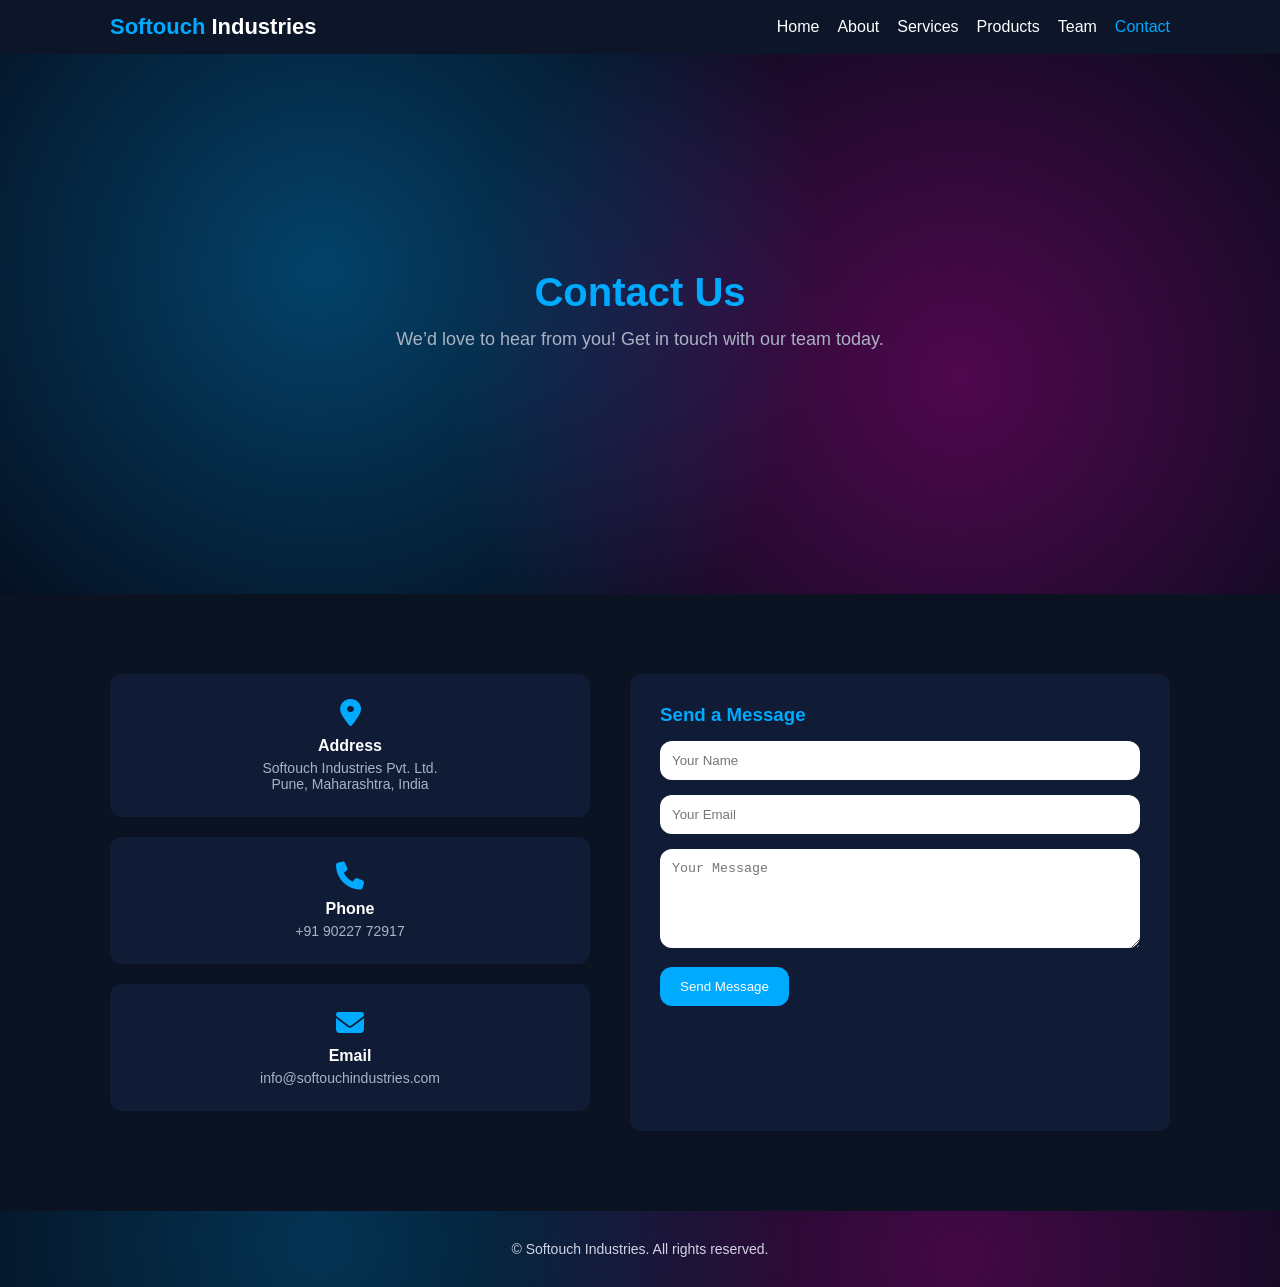
<file: contact.html>
<!DOCTYPE html>
<html lang="en">
<head>
  <meta charset="UTF-8" />
  <meta name="viewport" content="width=device-width, initial-scale=1.0" />
  <title>Contact | Softouch Industries</title>
  <link rel="stylesheet" href="style.css" />
  <link href="https://cdnjs.cloudflare.com/ajax/libs/font-awesome/6.5.0/css/all.min.css" rel="stylesheet" />
</head>
<body>
  <!-- Navbar -->
  <header class="topbar">
    <div class="nav">
      <div class="logo">Softouch <span>Industries</span></div>
      <nav>
        <ul>
          <li><a href="index.html">Home</a></li>
          <li><a href="about.html">About</a></li>
          <li><a href="services.html">Services</a></li>
          <li><a href="products.html">Products</a></li>
          <li><a href="team.html">Team</a></li>
          <li><a href="contact.html" class="active">Contact</a></li>
        </ul>
      </nav>
    </div>
  </header>

  <!-- Hero -->
  <section class="hero">
    <div class="hero-content">
      <h2>Contact Us</h2>
      <p>We’d love to hear from you! Get in touch with our team today.</p>
    </div>
  </section>

  <!-- Contact Section -->
  <section class="contact-section">
    <div class="contact-info">
      <div class="info-box">
        <i class="fas fa-map-marker-alt"></i>
        <h4>Address</h4>
        <p>Softouch Industries Pvt. Ltd.<br>Pune, Maharashtra, India</p>
      </div>
      <div class="info-box">
        <i class="fas fa-phone"></i>
        <h4>Phone</h4>
        <p>+91 90227 72917</p>
      </div>
      <div class="info-box">
        <i class="fas fa-envelope"></i>
        <h4>Email</h4>
        <p>info@softouchindustries.com</p>
      </div>
    </div>

    <form class="contact-form">
      <h3>Send a Message</h3>
      <input type="text" placeholder="Your Name" required>
      <input type="email" placeholder="Your Email" required>
      <textarea placeholder="Your Message" rows="5" required></textarea>
      <button type="submit">Send Message</button>
    </form>
  </section>

  <!-- Footer -->
  <footer class="footer">
    <p>&copy; <span id="year"></span> Softouch Industries. All rights reserved.</p>
  </footer>

  <script src="style.js"></script>
</body>
</html>
</file>
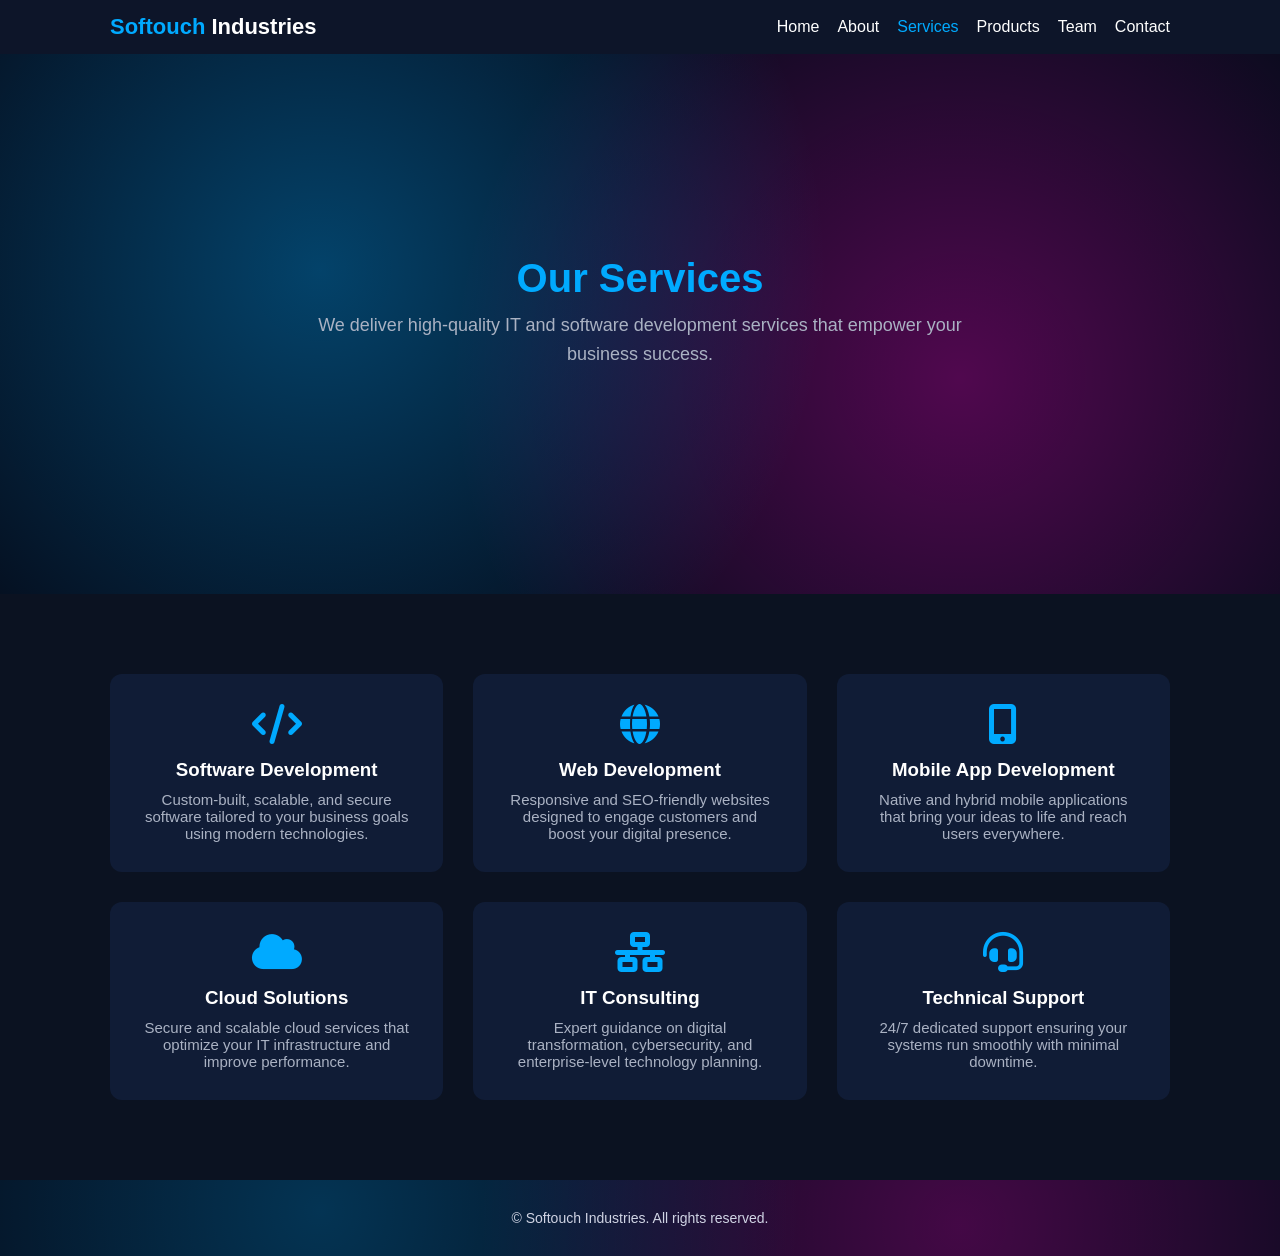
<file: Services.html>
<!DOCTYPE html>
<html lang="en">

<head>
    <meta charset="UTF-8" />
    <meta name="viewport" content="width=device-width, initial-scale=1.0" />
    <title>Services | Softouch Industries</title>
    <link rel="stylesheet" href="style.css" />
    <link href="https://cdnjs.cloudflare.com/ajax/libs/font-awesome/6.5.0/css/all.min.css" rel="stylesheet" />
</head>

<body>
    <!-- Navbar -->
    <header class="topbar">
        <div class="nav">
            <div class="logo">Softouch <span>Industries</span></div>
            <nav>
                <ul>
                    <li><a href="index.html">Home</a></li>
                    <li><a href="about.html">About</a></li>
                    <li><a href="services.html" class="active">Services</a></li>
                    <li><a href="products.html">Products</a></li>
                    <li><a href="team.html">Team</a></li>
                    <li><a href="contact.html">Contact</a></li>
                </ul>
            </nav>
        </div>
    </header>

    <!-- Hero -->
    <section class="hero">
        <div class="hero-content">
            <h2>Our Services</h2>
            <p>We deliver high-quality IT and software development services that empower your business success.</p>
        </div>
    </section>

    <!-- Service Cards -->
    <section class="services-section">
        <div class="service-card">
            <i class="fas fa-code"></i>
            <h3>Software Development</h3>
            <p>Custom-built, scalable, and secure software tailored to your business goals using modern technologies.
            </p>
        </div>
        <div class="service-card">
            <i class="fas fa-globe"></i>
            <h3>Web Development</h3>
            <p>Responsive and SEO-friendly websites designed to engage customers and boost your digital presence.</p>
        </div>
        <div class="service-card">
            <i class="fas fa-mobile-alt"></i>
            <h3>Mobile App Development</h3>
            <p>Native and hybrid mobile applications that bring your ideas to life and reach users everywhere.</p>
        </div>
        <div class="service-card">
            <i class="fas fa-cloud"></i>
            <h3>Cloud Solutions</h3>
            <p>Secure and scalable cloud services that optimize your IT infrastructure and improve performance.</p>
        </div>
        <div class="service-card">
            <i class="fas fa-network-wired"></i>
            <h3>IT Consulting</h3>
            <p>Expert guidance on digital transformation, cybersecurity, and enterprise-level technology planning.</p>
        </div>
        <div class="service-card">
            <i class="fas fa-headset"></i>
            <h3>Technical Support</h3>
            <p>24/7 dedicated support ensuring your systems run smoothly with minimal downtime.</p>
        </div>
    </section>

    <!-- Footer -->
    <footer class="footer">
        <p>&copy; <span id="year"></span> Softouch Industries. All rights reserved.</p>
    </footer>

    <script src="style.js"></script>
</body>
</html>
</file>
<file: style.css>
:root {
  --sky: #00aaff;
  --white: #ffffff;
  --dark: #0b1221;
  --gray: #aab2c3;
  --radius: 12px;
  font-family: 'Poppins', sans-serif;
  color: var(--white);
  background-color: var(--dark);
  scroll-behavior: smooth;
}

/* RESET */
* { box-sizing: border-box; margin: 0; padding: 0; }

/* NAV */
.topbar {
  background: #0d1529;
  padding: 14px 0;
  position: sticky;
  top: 0;
  z-index: 10;
}
.nav {
  display: flex;
  align-items: center;
  justify-content: space-between;
  max-width: 1100px;
  margin: 0 auto;
  padding: 0 20px;
}
.logo {
  font-size: 22px;
  font-weight: 600;
  color: var(--sky);
}
.logo span { color: var(--white); }
nav ul {
  display: flex;
  list-style: none;
  gap: 18px;
}
nav a {
  color: var(--white);
  text-decoration: none;
  font-weight: 500;
}
nav a.active, nav a:hover { color: var(--sky); }

/* HERO */
.hero {
  position: relative;
  height: 80vh;
  display: flex;
  align-items: center;
  justify-content: center;
  text-align: left;
  overflow: hidden;
  background: radial-gradient(circle at right, #041229 30%, #0b1221 100%);
}
.hero-content {
  max-width: 600px;
  z-index: 2;
  padding: 0 20px;
}
.hero-content h2 {
  font-size: 42px;
  font-weight: 600;
  margin-bottom: 12px;
}
.hero-content p {
  color: var(--gray);
  font-size: 18px;
  line-height: 1.6;
  margin-bottom: 24px;
}
.hero-buttons { display: flex; gap: 14px; flex-wrap: wrap; }
.btn {
  padding: 10px 18px;
  border-radius: var(--radius);
  text-decoration: none;
  font-weight: 600;
  display: inline-flex;
  align-items: center;
  gap: 8px;
}
.btn.primary { background: var(--sky); color: var(--white); }
.btn.outline { border: 2px solid var(--sky); color: var(--sky); }
.btn:hover { opacity: 0.9; }

/* ANIMATED NEON BACKGROUND RINGS */
.hero-bg::before, .hero-bg::after {
  content: "";
  position: absolute;
  border-radius: 50%;
  filter: blur(40px);
  mix-blend-mode: screen;
  opacity: 0.8;
  animation: floatRings 10s ease-in-out infinite alternate;
}
.hero-bg::before {
  width: 400px;
  height: 400px;
  background: radial-gradient(circle, #00aaff, transparent 70%);
  top: 15%;
  right: 25%;
  animation-delay: 0s;
}
.hero-bg::after {
  width: 400px;
  height: 400px;
  background: radial-gradient(circle, #ff00ff, transparent 70%);
  top: 30%;
  right: 5%;
  animation-delay: 2s;
}

@keyframes floatRings {
  0% { transform: translateY(0) scale(1); opacity: 0.8; }
  50% { transform: translateY(-30px) scale(1.1); opacity: 1; }
  100% { transform: translateY(20px) scale(0.95); opacity: 0.7; }
}

/*Hero Section Video */
.video-section {
  background: radial-gradient(circle at 25% 40%, rgba(168, 200, 243, 0.25), transparent 50%),
              radial-gradient(circle at 75% 60%, rgba(255, 0, 200, 0.25), transparent 50%),
              #012949;
  color: #fff;
  text-align: center;
  padding: 80px 20px;
}

.video-section h2 {
  font-size: 30px;
  margin-bottom: 30px;
}

.video-container {
  max-width: 800px;
  margin: 0 auto;
  border-radius: 12px;
  overflow: hidden;
  box-shadow: 0 0 25px rgba(0, 174, 255, 0.4);
}

.video-container video {
  width: 100%;
  height: auto;
  border: none;
  outline: none;
}


/* Results Section */
.results {
  text-align: center;
  background:#01153f;
  padding: 80px 20px;
  color: #fff;
}

.results h2 {
  font-size: 32px;
  font-weight: 700;
  margin-bottom: 50px;
}

.results-grid {
  display: grid;
  grid-template-columns: repeat(auto-fit, minmax(280px, 1fr));
  gap: 25px;
  max-width: 1000px;
  margin: 0 auto;
}

.result-card {
  background:#081b42;
  border-radius: 12px;
  padding: 35px 25px;
  box-shadow: 0 4px 10px rgba(0,0,0,0.05);
  transition: 0.3s;
}

.result-card:hover {
  transform: translateY(-5px);
  box-shadow: 0 8px 20px rgba(0,170,255,0.25);
}

.result-card i {
  font-size: 35px;
  color: #00aaff;
  margin-bottom: 15px;
}

.result-card h3 {
  font-size: 20px;
  margin-bottom: 10px;
  color:  #fff;
}

.result-card h1 {
  font-size: 42px;
  color: #00aaff;
  margin-bottom: 10px;
}

/* Business Results Section */
.business-results {
  padding: 80px 20px;
  background: #051a47;
  text-align: center;
  color:  #fff;
}

.business-results h2 {
  font-size: 32px;
  font-weight: 700;
  margin-bottom: 10px;
}

.business-results p {
  font-size: 16px;
  color: #fff;
  margin-bottom: 50px;
}

.business-grid {
  display: grid;
  grid-template-columns: repeat(auto-fit, minmax(300px, 1fr));
  gap: 30px;
  max-width: 1100px;
  margin: 0 auto;
}

.business-card {
  background: #101c36;
  border-radius: 12px;
  overflow: hidden;
  box-shadow: 0 4px 12px rgba(0,0,0,0.08);
  transition: 0.3s;
  text-align: left;
}

.business-card img {
  width: 100%;
  height: 200px;
  object-fit: cover;
}

.business-card h3 {
  font-size: 20px;
  font-weight: 600;
  margin: 20px;
}

.business-card p {
  font-size: 15px;
  color: #fff;
  margin: 0 20px 15px;
}

.business-card a {
  display: block;
  margin: 0 20px 20px;
  color: #007bff;
  font-weight: 600;
  text-decoration: none;
}

.business-card:hover {
  transform: translateY(-5px);
  box-shadow: 0 8px 25px rgba(0,170,255,0.25);
}


/* Responsive */
@media (max-width: 768px) {
  .results h2, .business-results h2 {
    font-size: 26px;
  }
}


/* SERVICES SECTION */
.services {
  padding: 80px 20px;
  background: #0f182e;
  text-align: center;
}
.services h3 {
  font-size: 28px;
  margin-bottom: 40px;
}
.cards {
  display: grid;
  grid-template-columns: repeat(auto-fit, minmax(250px, 1fr));
  gap: 24px;
  max-width: 1100px;
  margin: 0 auto;
}
.card {
  background: #101c36;
  padding: 30px 20px;
  border-radius: var(--radius);
  box-shadow: 0 8px 20px rgba(0,0,0,0.3);
  transition: transform 0.3s ease, box-shadow 0.3s ease;
}
.card:hover {
  transform: translateY(-6px);
  box-shadow: 0 12px 28px rgba(0,0,0,0.5);
}
.card i {
  font-size: 36px;
  color: var(--sky);
  margin-bottom: 12px;
}
.card h4 { margin-bottom: 10px; font-size: 20px; }
.card p { color: var(--gray); font-size: 15px; line-height: 1.5; }

/* Team Section */
* { box-sizing: border-box; margin: 0; padding: 0; }

body { background: var(--dark); color: var(--white); }

/* Navbar */
.topbar {
  background: #0d1529;
  padding: 14px 0;
  position: sticky;
  top: 0;
  z-index: 10;
}
.nav {
  display: flex;
  align-items: center;
  justify-content: space-between;
  max-width: 1100px;
  margin: 0 auto;
  padding: 0 20px;
}
.logo {
  font-size: 22px;
  font-weight: 600;
  color: var(--sky);
}
.logo span { color: var(--white); }
nav ul {
  display: flex;
  list-style: none;
  gap: 18px;
}
nav a {
  color: var(--white);
  text-decoration: none;
  font-weight: 500;
}
nav a.active, nav a:hover { color: var(--sky); }

/* Hero */
.hero {
  height: 70vh;
  position: relative;
  background: linear-gradient(135deg, #041229, #0b1221);
  display: flex;
  align-items: center;
  justify-content: center;
  text-align: center;
  overflow: hidden;
}
.hero-overlay {
  position: absolute;
  top: 0; left: 0;
  width: 100%; height: 100%;
  background: radial-gradient(circle at 60% 40%, rgba(0,170,255,0.3), transparent 70%);
  z-index: 1;
  animation: pulse 6s ease-in-out infinite alternate;
}
.hero {
  height: 60vh;
  background: radial-gradient(circle at 25% 40%, rgba(0, 170, 255, 0.35), transparent 50%),
              radial-gradient(circle at 75% 60%, rgba(255, 0, 200, 0.3), transparent 50%),
              #050b1a;
  display: flex;
  align-items: center;
  justify-content: center;
  text-align: center;
  color: #fff;
}

@keyframes pulse {
  0% { opacity: 0.4; transform: scale(1); }
  100% { opacity: 0.8; transform: scale(1.1); }
}
.hero-content {
  position: relative;
  z-index: 2;
  max-width: 700px;
}
.hero-content h2 {
  font-size: 42px;
  margin-bottom: 10px;
}
.hero-content p {
  color: var(--gray);
  font-size: 18px;
}

/* Team Section */

.team-section {
  padding: 80px 20px;
  text-align: center;
  background: #0f182e;
}
.team-section h3 {
  font-size: 28px;
  margin-bottom: 40px;
}
.team-grid {
  display: grid;
  grid-template-columns: repeat(auto-fit, minmax(230px, 1fr));
  gap: 24px;
  max-width: 1100px;
  margin: 0 auto;
}
.team-card {
  background: #101c36;
  border-radius: var(--radius);
  padding: 30px 20px;
  box-shadow: 0 8px 20px rgba(0,0,0,0.3);
  transition: transform 0.3s ease, box-shadow 0.3s ease;
}
.team-card:hover {
  transform: translateY(-6px);
  box-shadow: 0 12px 28px rgba(0,0,0,0.5);
}
.team-card img {
  width: 120px;
  height: 120px;
  object-fit: cover;
  border-radius: 50%;
  margin-bottom: 15px;
  border: 3px solid var(--sky);
}
.team-card h4 {
  font-size: 18px;
  margin-bottom: 4px;
}
.team-card p {
  font-size: 15px;
  color: var(--gray);
  margin-bottom: 12px;
}
.socials {
  display: flex;
  justify-content: center;
  gap: 14px;
}
.socials a {
  color: var(--sky);
  font-size: 18px;
  transition: color 0.3s ease;
}
.socials a:hover { color: var(--white); }

/* About Section */
/* Reset */
* { margin: 0; padding: 0; box-sizing: border-box; }

body {
  background: var(--dark);
  color: var(--white);
}

/* Navbar */
.topbar {
  background: #0d1529;
  padding: 14px 0;
  position: sticky;
  top: 0;
  z-index: 10;
}
.nav {
  display: flex;
  align-items: center;
  justify-content: space-between;
  max-width: 1100px;
  margin: 0 auto;
  padding: 0 20px;
}
.logo {
  font-size: 22px;
  font-weight: 600;
  color: var(--sky);
}
.logo span { color: var(--white); }
nav ul {
  display: flex;
  gap: 18px;
  list-style: none;
}
nav a {
  color: var(--white);
  text-decoration: none;
  font-weight: 500;
}
nav a.active, nav a:hover { color: var(--sky); }

/* Hero */
.hero {
  height: 60vh;
  background: linear-gradient(135deg, #041229, #0b1221);
  display: flex;
  align-items: center;
  justify-content: center;
  text-align: center;
}
.hero-content {
  max-width: 700px;
}
.hero-content h2 {
  font-size: 40px;
  margin-bottom: 10px;
  color: var(--sky);
}
.hero-content p {
  color: var(--gray);
  font-size: 18px;
}
.hero {
  height: 60vh;
  background: radial-gradient(circle at 25% 40%, rgba(0, 170, 255, 0.35), transparent 50%),
              radial-gradient(circle at 75% 60%, rgba(255, 0, 200, 0.3), transparent 50%),
              #050b1a;
  display: flex;
  align-items: center;
  justify-content: center;
  text-align: center;
  color: #fff;
}

/* About Info */
.about-content {
  display: flex;
  flex-wrap: wrap;
  align-items: center;
  max-width: 1100px;
  margin: 80px auto;
  padding: 0 20px;
  gap: 40px;
}
.about-text {
  flex: 1;
}
.about-text h3 {
  font-size: 28px;
  color: var(--sky);
  margin-bottom: 10px;
}
.about-text p {
  color: var(--gray);
  font-size: 16px;
  line-height: 1.6;
}
.about-image {
  flex: 1;
}
.about-image img {
  width: 100%;
  border-radius: var(--radius);
  box-shadow: 0 8px 20px rgba(0,0,0,0.4);
}

/* Mission / Vision */
.mission-section {
  display: grid;
  grid-template-columns: repeat(auto-fit, minmax(250px, 1fr));
  gap: 30px;
  max-width: 1100px;
  margin: 60px auto;
  padding: 0 20px;
}
.mission-card {
  background: #101c36;
  padding: 30px;
  border-radius: var(--radius);
  text-align: center;
  transition: transform 0.3s ease;
}
.mission-card:hover {
  transform: translateY(-6px);
}
.mission-card i {
  font-size: 36px;
  color: var(--sky);
  margin-bottom: 15px;
}
.mission-card h4 {
  color: var(--white);
  margin-bottom: 10px;
}
.mission-card p {
  color: var(--gray);
  font-size: 15px;
}
/* Services Section */
body {
  background: var(--dark);
  color: var(--white);
}

/* Navbar */
.topbar { background: #0d1529; padding: 14px 0; position: sticky; top: 0; z-index: 10; }
.nav { display: flex; justify-content: space-between; align-items: center; max-width: 1100px; margin: 0 auto; padding: 0 20px; }
.logo { font-size: 22px; font-weight: 600; color: var(--sky); }
.logo span { color: var(--white); }
nav ul { display: flex; list-style: none; gap: 18px; }
nav a { color: var(--white); text-decoration: none; font-weight: 500; }
nav a.active, nav a:hover { color: var(--sky); }

/* Hero */
.hero {
  height: 60vh;
  background: linear-gradient(135deg, #041229, #0b1221);
  display: flex;
  justify-content: center;
  align-items: center;
  text-align: center;
}
.hero {
  height: 60vh;
  background: radial-gradient(circle at 25% 40%, rgba(0, 170, 255, 0.35), transparent 50%),
              radial-gradient(circle at 75% 60%, rgba(255, 0, 200, 0.3), transparent 50%),
              #050b1a;
  display: flex;
  align-items: center;
  justify-content: center;
  text-align: center;
  color: #fff;
}

/* Services */
.services-section {
  max-width: 1100px;
  margin: 80px auto;
  padding: 0 20px;
  display: grid;
  grid-template-columns: repeat(auto-fit, minmax(260px, 1fr));
  gap: 30px;
}
.service-card {
  background: #101c36;
  padding: 30px;
  border-radius: var(--radius);
  text-align: center;
  transition: transform 0.3s ease;
}
.service-card:hover { transform: translateY(-8px); }
.service-card i {
  font-size: 40px;
  color: var(--sky);
  margin-bottom: 15px;
}
.service-card h3 { color: var(--white); margin-bottom: 10px; }
.service-card p { color: var(--gray); font-size: 15px; }

/* Contact Section */
body { background: var(--dark); color: var(--white); }

/* Navbar */
.topbar { background: #0d1529; padding: 14px 0; position: sticky; top: 0; z-index: 10; }
.nav { display: flex; justify-content: space-between; align-items: center; max-width: 1100px; margin: 0 auto; padding: 0 20px; }
.logo { font-size: 22px; font-weight: 600; color: var(--sky); }
.logo span { color: var(--white); }
nav ul { display: flex; list-style: none; gap: 18px; }
nav a { color: var(--white); text-decoration: none; font-weight: 500; }
nav a.active, nav a:hover { color: var(--sky); }

/* Hero */
.hero {
  height: 60vh;
  background: linear-gradient(135deg, #041229, #0b1221);
  display: flex;
  align-items: center;
  justify-content: center;
  text-align: center;
}
.hero {
  height: 60vh;
  background: radial-gradient(circle at 25% 40%, rgba(0, 170, 255, 0.35), transparent 50%),
              radial-gradient(circle at 75% 60%, rgba(255, 0, 200, 0.3), transparent 50%),
              #050b1a;
  display: flex;
  align-items: center;
  justify-content: center;
  text-align: center;
  color: #fff;
}

/* Contact Section */
.contact-section {
  max-width: 1100px;
  margin: 80px auto;
  padding: 0 20px;
  display: flex;
  flex-wrap: wrap;
  gap: 40px;
  justify-content: center;
}
.contact-info {
  flex: 1;
  min-width: 300px;
}
.info-box {
  background: #101c36;
  padding: 25px;
  border-radius: var(--radius);
  margin-bottom: 20px;
  text-align: center;
}
.info-box i {
  font-size: 28px;
  color: var(--sky);
  margin-bottom: 10px;
}
.info-box h4 { color: var(--white); margin-bottom: 5px; }
.info-box p { color: var(--gray); font-size: 14px; }

/* Form */
.contact-form {
  flex: 1;
  min-width: 320px;
  background: #101c36;
  padding: 30px;
  border-radius: var(--radius);
}
.contact-form h3 { color: var(--sky); margin-bottom: 15px; }
.contact-form input, .contact-form textarea {
  width: 100%;
  padding: 12px;
  margin-bottom: 15px;
  border: none;
  border-radius: var(--radius);
}
.contact-form button {
  background: var(--sky);
  border: none;
  padding: 12px 20px;
  color: var(--white);
  border-radius: var(--radius);
  cursor: pointer;
  transition: 0.3s ease;
}
.contact-form button:hover { background: #0090dd; }

/* Technology Section */
.technology {
  background:  #101c36;
  text-align: center;
  padding: 80px 20px;
  color:#fff;
}

.technology h2 {
  font-size: 36px;
  font-weight: 700;
  color: #fff;
  margin-bottom: 40px;
  position: relative;
  display: inline-block;
}

.technology h2::after {
  content: "";
  position: absolute;
  bottom: -10px;
  left: 50%;
  transform: translateX(-50%);
  width: 80px;
  height: 3px;
  background:  #101c36;
  border-radius: 2px;
}

.tech-grid {
  display: grid;
  grid-template-columns: repeat(auto-fit, minmax(240px, 1fr));
  gap: 25px;
  max-width: 1100px;
  margin: 0 auto;
}

.tech-card {
  background: #101c36;
  border: 1px solid #e2e6ef;
  border-radius: 12px;
  padding: 40px 20px;
  text-align: center;
  transition: all 0.3s ease;
  box-shadow: 0 4px 10px rgba(0,0,0,0.05);
  cursor: pointer;
}

.tech-card i {
  font-size: 40px;
  margin-bottom: 20px;
  background:  #101c36;
}

.tech-card h4 {
  font-size: 18px;
  color: #fff;
  font-weight: 600;
}

.tech-card:hover {
  transform: translateY(-6px);
  box-shadow: 0 10px 25px rgba(0, 170, 255, 0.25);
}

/* Responsive Design */
@media (max-width: 768px) {
  .technology h2 {
    font-size: 28px;
  }

  .tech-card {
    padding: 30px 15px;
  }

  .tech-card i {
    font-size: 32px;
  }
}


/* Footer */
.footer {
  position: relative;
  background: #050b1a;
  color: #aab2c3;
  text-align: center;
  padding: 30px 20px;
  overflow: hidden;
}

/* glowing pink-blue gradient behind footer */
.footer::before {
  content: "";
  position: absolute;
  inset: 0;
  background: radial-gradient(circle at 25% 40%, rgba(0, 174, 255, 0.25), transparent 50%),
              radial-gradient(circle at 75% 60%, rgba(255, 0, 200, 0.25), transparent 50%);
  z-index: 0;
}

.footer p {
  position: relative;
  z-index: 1;
  font-size: 14px;
  color: #d0d4e4;
}
</file>
